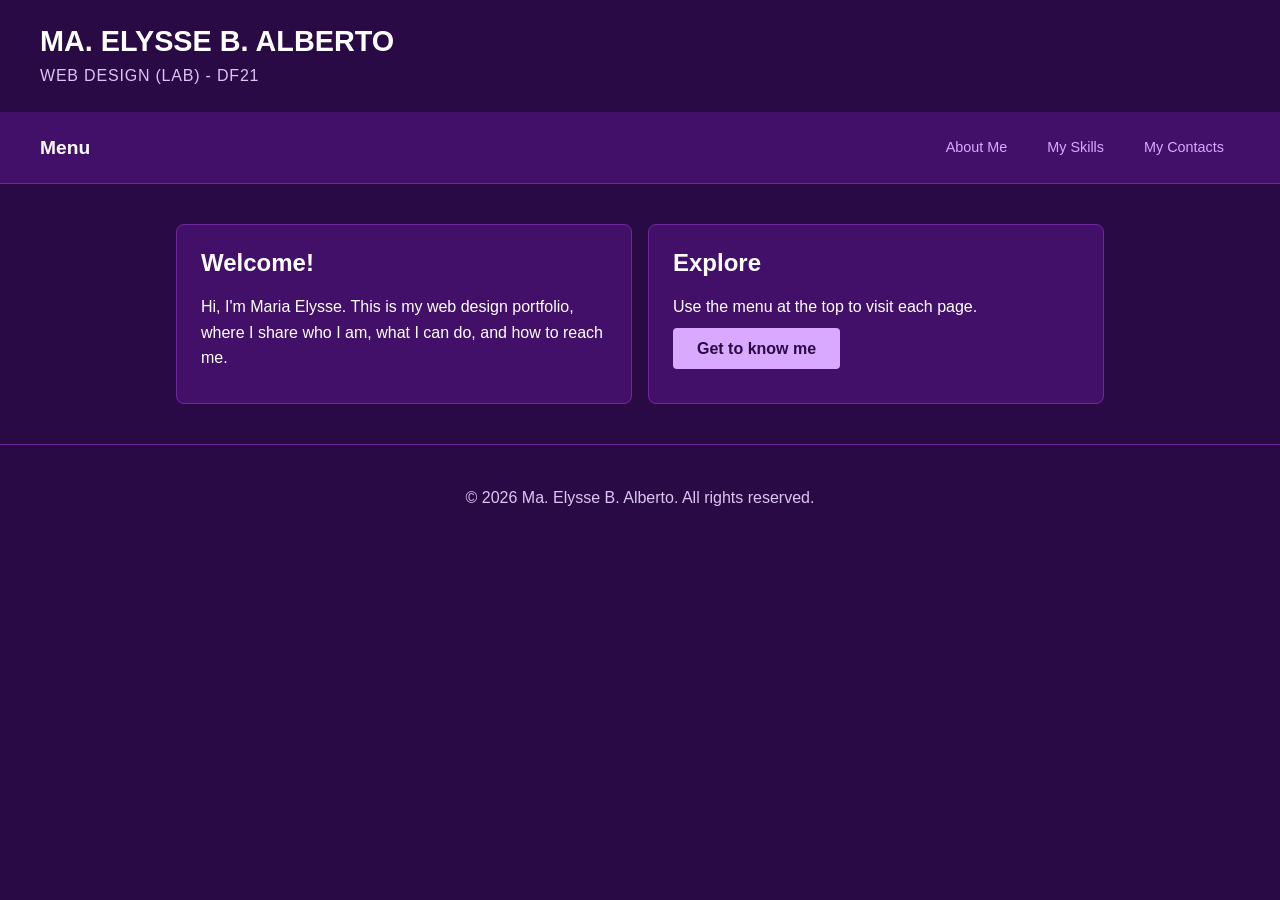
<file: index.html>
<!DOCTYPE html>
<html lang="en">
<head>
  <meta charset="UTF-8">
  <meta name="viewport" content="width=device-width, initial-scale=1.0">
  <title>My Web Design Portfolio</title>
  <link rel="stylesheet" href="css/style.css">
</head>
<body>

  <header>
    <h1>MA. ELYSSE B. ALBERTO</h1>
    <p>WEB DESIGN (LAB) - DF21</p>
  </header>

  <nav aria-label="Main navigation">
    <h2>Menu</h2>
    <ul>
      <li><a href="about.html">About Me</a></li>
      <li><a href="skills.html">My Skills</a></li>
      <li><a href="contact.html">My Contacts</a></li>
    </ul>
  </nav>

  <main>
    <div class="card-row">
      <section class="card">
        <h2>Welcome!</h2>
        <p>
          Hi, I'm Maria Elysse. This is my web design portfolio, where I
          share who I am, what I can do, and how to reach me.
        </p>
      </section>
      <section class="card">
        <h2>Explore</h2>
        <p>Use the menu at the top to visit each page.</p>
        <p><a class="button" href="about.html">Get to know me</a></p>
      </section>
    </div>
  </main>

  <footer>
    <p>&copy; 2026 Ma. Elysse B. Alberto. All rights reserved.</p>
  </footer>

</body>
</html>
</file>
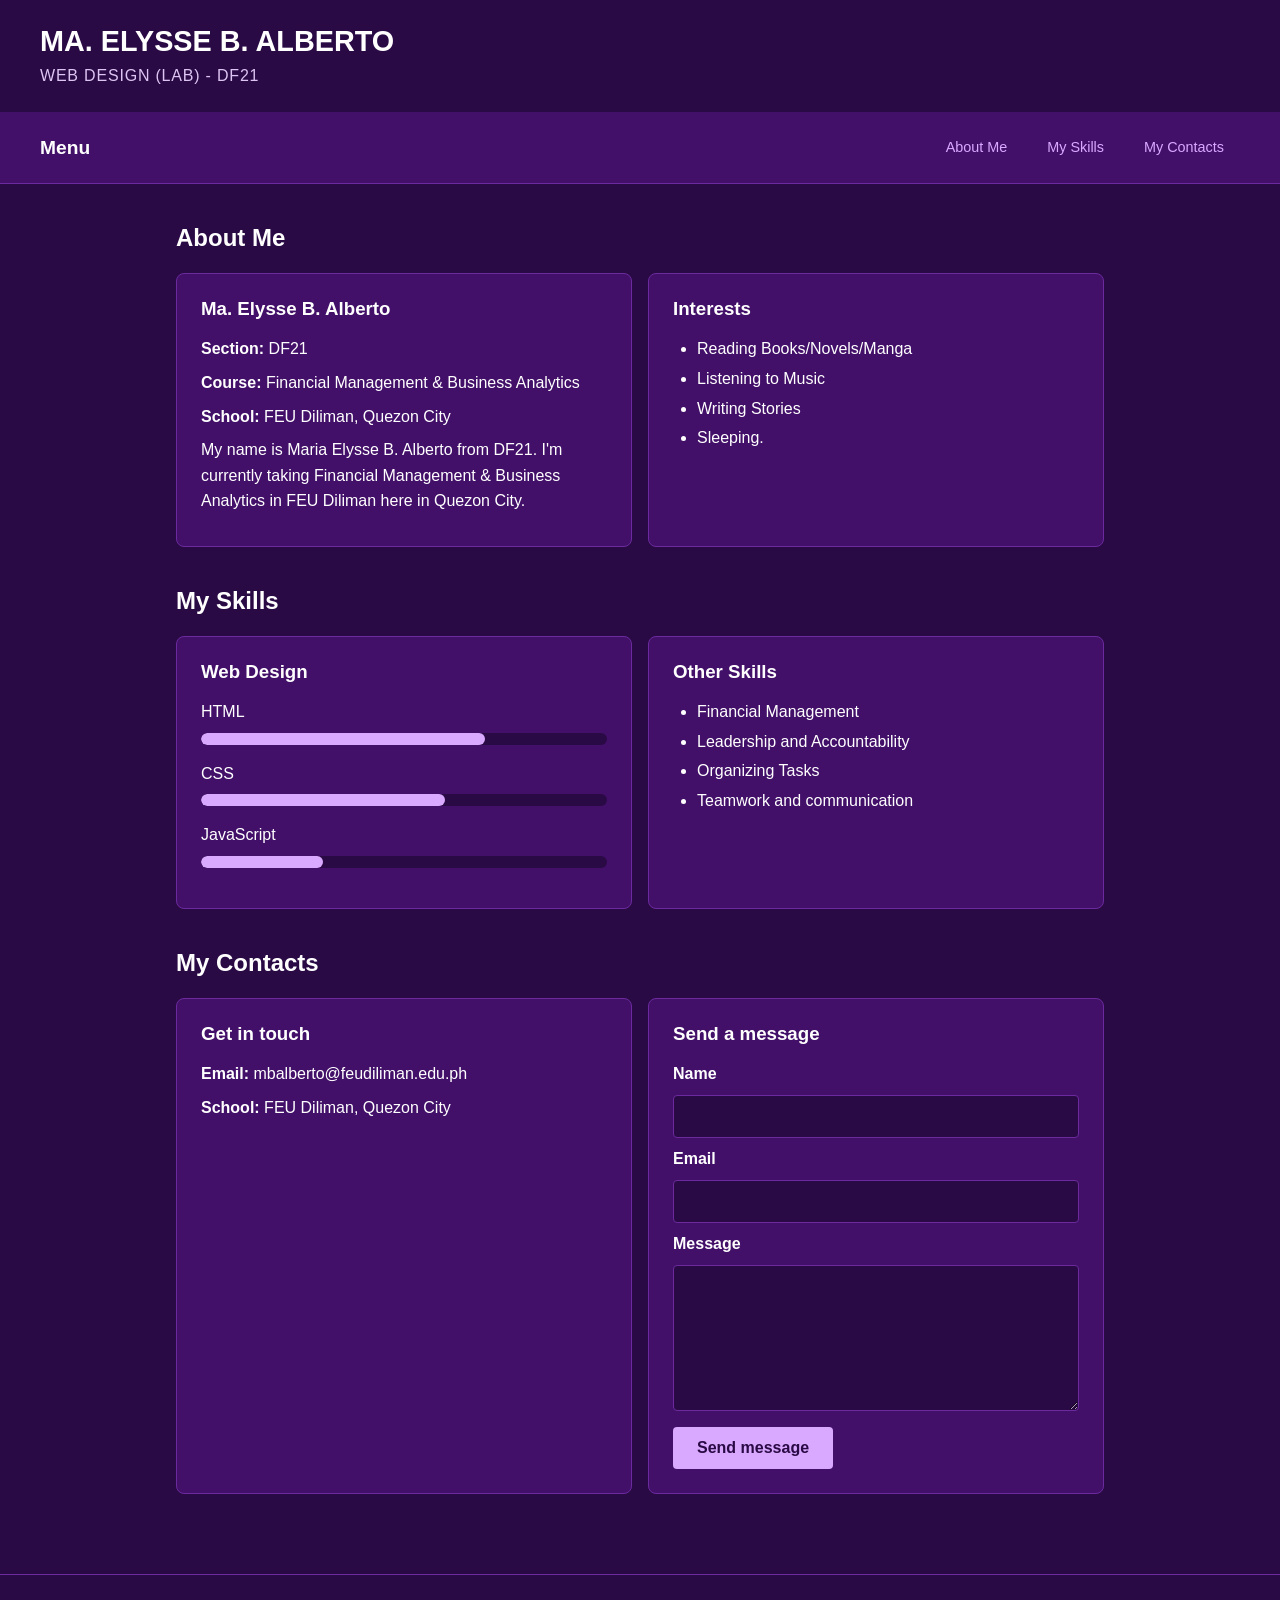
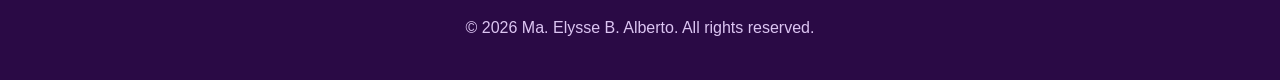
<file: about.html>
<!DOCTYPE html>
<html lang="en">
<head>
  <meta charset="UTF-8">
  <meta name="viewport" content="width=device-width, initial-scale=1.0">
  <title>My Web Design Portfolio</title>

  <style>
    /* ---------- Design tokens ---------- */
    :root {
      --space-1: 0.25rem;
      --space-2: 0.5rem;
      --space-3: 1rem;
      --space-4: 1.5rem;
      --space-5: 2.5rem;

      --color-bg: #2a0a45;
      --color-surface: #431069;
      --color-border: #6b2a9e;
      --color-text: #ffffff;
      --color-text-muted: #dcc5f2;
      --color-primary: #d9a8ff;
      --color-primary-hover: #ecd0ff;
      --color-on-primary: #2a0a45;

      --font-body: Arial, Helvetica, sans-serif;
      --max-width: 60rem;
    }

    /* ---------- Base ---------- */
    *, *::before, *::after { box-sizing: border-box; }

    html { scroll-behavior: smooth; }

    body {
      margin: 0;
      min-height: 100vh;
      font-family: var(--font-body);
      line-height: 1.6;
      color: var(--color-text);
      background: var(--color-bg);
    }

    h1, h2, h3 { line-height: 1.2; margin-top: 0; }

    /* ---------- Header ---------- */
    header {
      padding: var(--space-4) var(--space-5);
      background: var(--color-bg);
    }

    header h1 { margin: 0; font-size: 1.8rem; }

    header p {
      margin: var(--space-1) 0 0;
      color: var(--color-text-muted);
      letter-spacing: 0.05em;
    }

    /* ---------- Navigation (Flexbox) ---------- */
    nav {
      position: sticky;
      top: 0;
      display: flex;
      flex-wrap: wrap;
      align-items: center;
      justify-content: space-between;
      gap: var(--space-2);
      padding: var(--space-3) var(--space-5);
      background: var(--color-surface);
      border-bottom: 1px solid var(--color-border);
    }

    nav h2 { margin: 0; font-size: 1.2rem; }

    nav ul {
      display: flex;
      flex-wrap: wrap;
      gap: var(--space-2);
      margin: 0;
      padding: 0;
      list-style: none;
    }

    nav a {
      display: inline-block;
      padding: var(--space-2) var(--space-3);
      border-radius: var(--space-1);
      color: var(--color-primary);
      font-size: 0.9rem;
      text-decoration: none;
      transition: background-color 0.2s ease, color 0.2s ease;
    }

    nav a:hover {
      background: var(--color-primary);
      color: var(--color-on-primary);
    }

    nav a:focus {
      outline: 3px solid var(--color-primary-hover);
      outline-offset: 2px;
    }

    /* ---------- Layout ---------- */
    main {
      max-width: var(--max-width);
      margin: 0 auto;
      padding: var(--space-5) var(--space-3);
    }

    section.page-section { margin-bottom: var(--space-5); scroll-margin-top: 5rem; }

    .card-row { display: flex; flex-wrap: wrap; gap: var(--space-3); }

    .card {
      flex: 1 1 18rem;
      padding: var(--space-4);
      background: var(--color-surface);
      border: 1px solid var(--color-border);
      border-radius: var(--space-2);
    }

    .card h3 { margin-bottom: var(--space-3); }
    .card p { margin: 0 0 var(--space-2); }
    .card ul { margin: 0; padding-left: var(--space-4); }
    .card li { margin-bottom: var(--space-1); }

    /* ---------- Skills ---------- */
    .skill { margin-bottom: var(--space-3); }

    .skill-bar {
      height: 0.75rem;
      background: var(--color-bg);
      border-radius: 999px;
      overflow: hidden;
    }

    .skill-bar span {
      display: block;
      height: 100%;
      background: var(--color-primary);
      border-radius: 999px;
    }

    /* ---------- Buttons ---------- */
    button {
      padding: var(--space-2) var(--space-4);
      border: none;
      border-radius: var(--space-1);
      background: var(--color-primary);
      color: var(--color-on-primary);
      font: inherit;
      font-weight: bold;
      cursor: pointer;
      transition: background-color 0.2s ease;
    }

    button:hover { background: var(--color-primary-hover); }

    button:focus {
      outline: 3px solid var(--color-primary-hover);
      outline-offset: 2px;
    }

    /* ---------- Contact form (Flexbox, fields stacked) ---------- */
    form { display: flex; flex-direction: column; gap: var(--space-2); }

    label { font-weight: bold; }

    input, textarea {
      padding: var(--space-2) var(--space-3);
      border: 1px solid var(--color-border);
      border-radius: var(--space-1);
      background: var(--color-bg);
      color: var(--color-text);
      font: inherit;
    }

    input:focus, textarea:focus {
      outline: 3px solid var(--color-primary);
      outline-offset: 1px;
    }

    form button { align-self: flex-start; margin-top: var(--space-2); }

    /* ---------- Footer ---------- */
    footer {
      padding: var(--space-4);
      text-align: center;
      color: var(--color-text-muted);
      border-top: 1px solid var(--color-border);
    }

    /* ---------- Media queries ---------- */
    @media (max-width: 48rem) {
      header, nav { padding-left: var(--space-3); padding-right: var(--space-3); }
    }

    @media (max-width: 30rem) {
      header h1 { font-size: 1.4rem; }
      nav { position: static; flex-direction: column; align-items: flex-start; }
      nav ul { width: 100%; flex-direction: column; }
      nav a { display: block; }
      .card { flex-basis: 100%; }
      form button { align-self: stretch; }
    }
  </style>
</head>
<body>

  <header>
    <h1>MA. ELYSSE B. ALBERTO</h1>
    <p>WEB DESIGN (LAB) - DF21</p>
  </header>

  <nav aria-label="Main navigation">
    <h2>Menu</h2>
    <ul>
      <li><a href="#about">About Me</a></li>
      <li><a href="#skills">My Skills</a></li>
      <li><a href="#contact">My Contacts</a></li>
    </ul>
  </nav>

  <main>

    <section class="page-section" id="about">
      <h2>About Me</h2>
      <div class="card-row">
        <div class="card">
          <h3>Ma. Elysse B. Alberto</h3>
          <p><strong>Section:</strong> DF21</p>
          <p><strong>Course:</strong> Financial Management &amp; Business Analytics</p>
          <p><strong>School:</strong> FEU Diliman, Quezon City</p>
          <p>
            My name is Maria Elysse B. Alberto from DF21. I'm currently taking
            Financial Management &amp; Business Analytics in FEU Diliman here
            in Quezon City.
          </p>
        </div>
        <div class="card">
          <h3>Interests</h3>
          <ul>
            <!-- Replace these with your own interests -->
            <li>Reading Books/Novels/Manga</li>
            <li>Listening to Music</li>
            <li>Writing Stories</li>
            <li>Sleeping.</li>
          </ul>
        </div>
      </div>
    </section>

    <section class="page-section" id="skills">
      <h2>My Skills</h2>
      <div class="card-row">
        <div class="card">
          <h3>Web Design</h3>
          <div class="skill">
            <p>HTML</p>
            <div class="skill-bar"><span style="width: 70%;"></span></div>
          </div>
          <div class="skill">
            <p>CSS</p>
            <div class="skill-bar"><span style="width: 60%;"></span></div>
          </div>
          <div class="skill">
            <p>JavaScript</p>
            <div class="skill-bar"><span style="width: 30%;"></span></div>
          </div>
        </div>
        <div class="card">
          <h3>Other Skills</h3>
          <ul>
            <li>Financial Management</li>
            <li>Leadership and Accountability</li>
            <li>Organizing Tasks</li>
            <li>Teamwork and communication</li>
          </ul>
        </div>
      </div>
    </section>

    <section class="page-section" id="contact">
      <h2>My Contacts</h2>
      <div class="card-row">
        <div class="card">
          <h3>Get in touch</h3>
          <!-- Replace the email below with your own -->
          <p><strong>Email:</strong> mbalberto@feudiliman.edu.ph</p>
          <p><strong>School:</strong> FEU Diliman, Quezon City</p>
        </div>
        <div class="card">
          <h3>Send a message</h3>
          <form action="#" method="post">
            <label for="name">Name</label>
            <input type="text" id="name" name="name" required>

            <label for="email">Email</label>
            <input type="email" id="email" name="email" required>

            <label for="message">Message</label>
            <textarea id="message" name="message" rows="5" required></textarea>

            <button type="submit">Send message</button>
          </form>
        </div>
      </div>
    </section>

  </main>

  <footer>
    <p>&copy; 2026 Ma. Elysse B. Alberto. All rights reserved.</p>
  </footer>

</body>
</html>
</file>
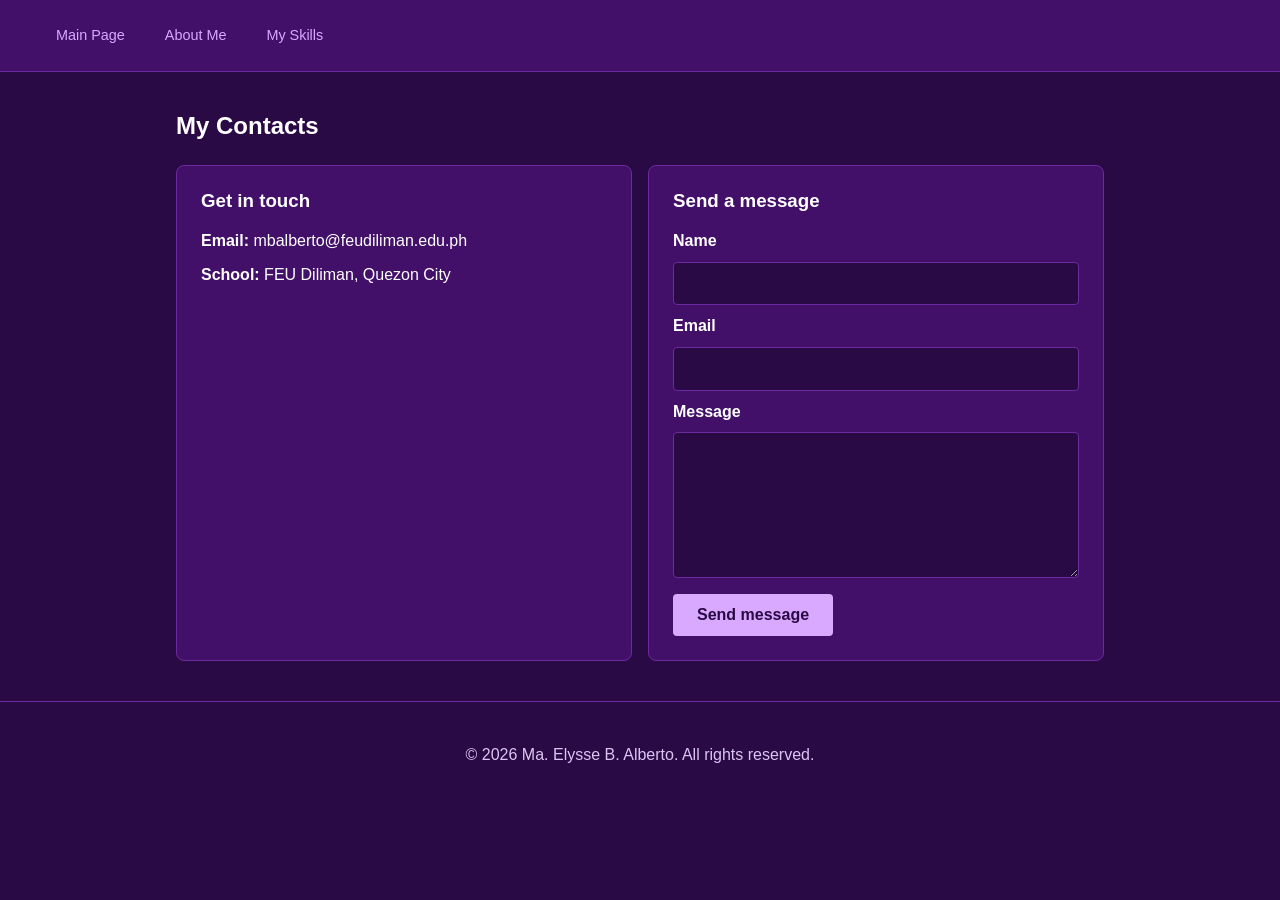
<file: contact.html>
<!DOCTYPE html>
<html lang="en">
<head>
  <meta charset="UTF-8">
  <meta name="viewport" content="width=device-width, initial-scale=1.0">
  <title>My Contacts</title>
  <link rel="stylesheet" href="css/style.css">
</head>
<body>

  <nav aria-label="Main navigation">
    <ul>
      <li><a href="index.html">Main Page</a></li>
      <li><a href="about.html">About Me</a></li>
      <li><a href="skills.html">My Skills</a></li>
    </ul>
  </nav>

  <main>
    <h2>My Contacts</h2>

    <div class="card-row">
      <section class="card">
        <h3>Get in touch</h3>
        <!-- Replace the email below with your own -->
        <p><strong>Email:</strong> mbalberto@feudiliman.edu.ph</p>
        <p><strong>School:</strong> FEU Diliman, Quezon City</p>
      </section>

      <section class="card">
        <h3>Send a message</h3>
        <!-- Contact form (Flexbox, one direction: fields stacked) -->
        <form action="#" method="post">
          <label for="name">Name</label>
          <input type="text" id="name" name="name" required>

          <label for="email">Email</label>
          <input type="email" id="email" name="email" required>

          <label for="message">Message</label>
          <textarea id="message" name="message" rows="5" required></textarea>

          <button type="submit">Send message</button>
        </form>
      </section>
    </div>
  </main>

  <footer>
    <p>&copy; 2026 Ma. Elysse B. Alberto. All rights reserved.</p>
  </footer>

</body>
</html>
</file>
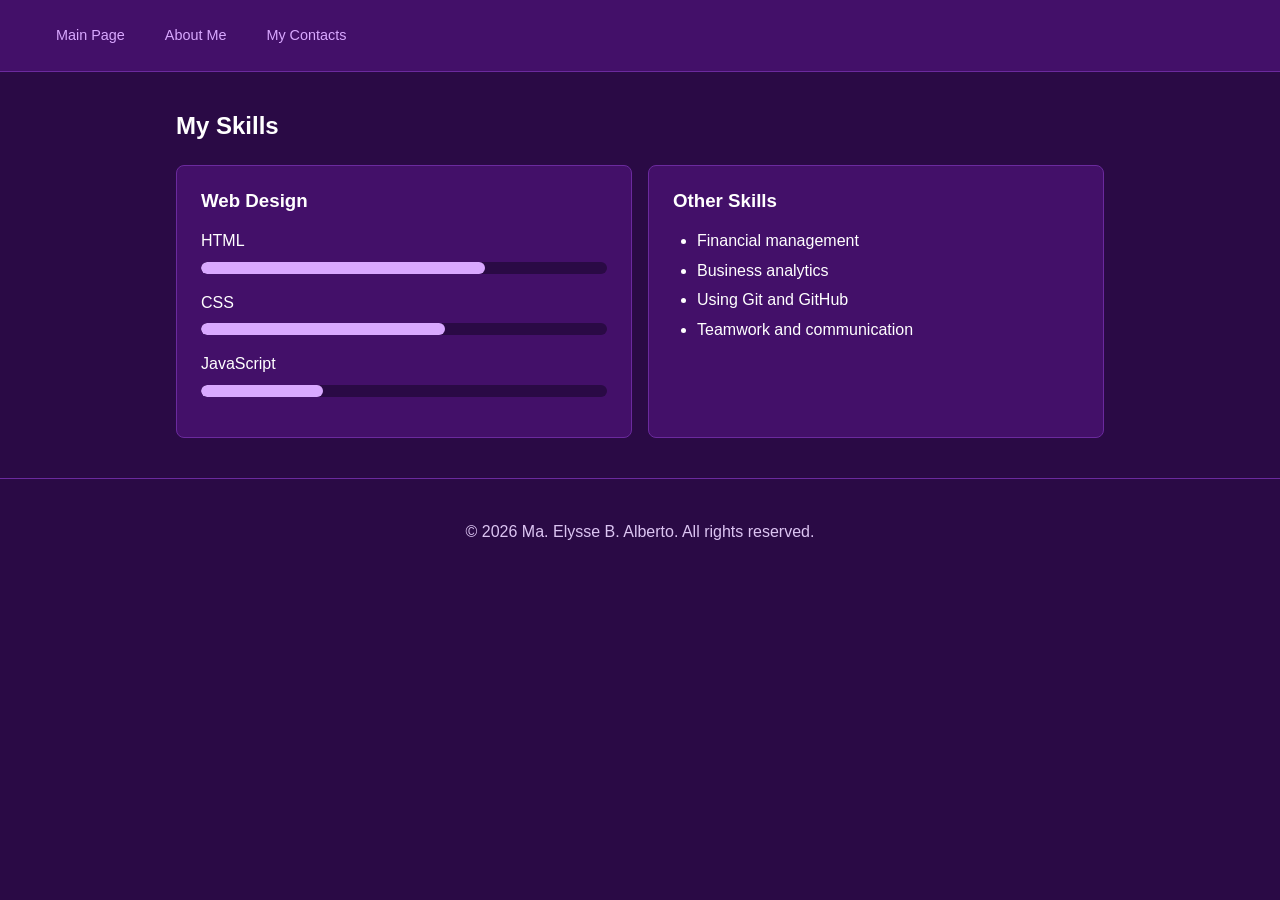
<file: skills.html>
<!DOCTYPE html>
<html lang="en">
<head>
  <meta charset="UTF-8">
  <meta name="viewport" content="width=device-width, initial-scale=1.0">
  <title>My Skills</title>
  <link rel="stylesheet" href="css/style.css">
</head>
<body>

  <nav aria-label="Main navigation">
    <ul>
      <li><a href="index.html">Main Page</a></li>
      <li><a href="about.html">About Me</a></li>
      <li><a href="contact.html">My Contacts</a></li>
    </ul>
  </nav>

  <main>
    <h2>My Skills</h2>

    <div class="card-row">
      <section class="card">
        <h3>Web Design</h3>

        <div class="skill">
          <p>HTML</p>
          <div class="skill-bar"><span style="width: 70%;"></span></div>
        </div>

        <div class="skill">
          <p>CSS</p>
          <div class="skill-bar"><span style="width: 60%;"></span></div>
        </div>

        <div class="skill">
          <p>JavaScript</p>
          <div class="skill-bar"><span style="width: 30%;"></span></div>
        </div>
      </section>

      <section class="card">
        <h3>Other Skills</h3>
        <ul>
          <li>Financial management</li>
          <li>Business analytics</li>
          <li>Using Git and GitHub</li>
          <li>Teamwork and communication</li>
        </ul>
      </section>
    </div>
  </main>

  <footer>
    <p>&copy; 2026 Ma. Elysse B. Alberto. All rights reserved.</p>
  </footer>

</body>
</html>
</file>
<file: css/style.css>
/* ==========================================================
   Web Design Portfolio - style.css
   Purple theme | Flexbox navigation | Media queries
   ========================================================== */

/* ---------- Design tokens ---------- */
:root {
  --space-1: 0.25rem;
  --space-2: 0.5rem;
  --space-3: 1rem;
  --space-4: 1.5rem;
  --space-5: 2.5rem;

  --color-bg: #2a0a45;
  --color-surface: #431069;
  --color-border: #6b2a9e;
  --color-text: #ffffff;
  --color-text-muted: #dcc5f2;
  --color-primary: #d9a8ff;
  --color-primary-hover: #ecd0ff;
  --color-on-primary: #2a0a45;

  --font-body: Arial, Helvetica, sans-serif;
  --max-width: 60rem;
}

/* ---------- Reset / base ---------- */
*,
*::before,
*::after {
  box-sizing: border-box;
}

body {
  margin: 0;
  min-height: 100vh;
  font-family: var(--font-body);
  line-height: 1.6;
  color: var(--color-text);
  background: var(--color-bg);
}

h1, h2, h3 {
  line-height: 1.2;
  margin-top: 0;
}

img {
  max-width: 100%;
  height: auto;
}

/* ---------- Header ---------- */
header {
  padding: var(--space-4) var(--space-5);
  background: var(--color-bg);
}

header h1 {
  margin: 0;
  font-size: 1.8rem;
}

header p {
  margin: var(--space-1) 0 0;
  color: var(--color-text-muted);
  letter-spacing: 0.05em;
}

/* ---------- Navigation (Flexbox) ---------- */
nav {
  display: flex;
  flex-wrap: wrap;
  align-items: center;
  justify-content: space-between;
  gap: var(--space-2);
  padding: var(--space-3) var(--space-5);
  background: var(--color-surface);
  border-bottom: 1px solid var(--color-border);
}

nav h2 {
  margin: 0;
  font-size: 1.2rem;
}

nav ul {
  display: flex;
  flex-wrap: wrap;
  gap: var(--space-2);
  margin: 0;
  padding: 0;
  list-style: none;
}

nav a {
  display: inline-block;
  padding: var(--space-2) var(--space-3);
  border-radius: var(--space-1);
  color: var(--color-primary);
  font-size: 0.9rem;
  text-decoration: none;
  /* smooth colour change on hover and focus */
  transition: background-color 0.2s ease, color 0.2s ease;
}

nav a:hover {
  background: var(--color-primary);
  color: var(--color-on-primary);
}

nav a:focus {
  outline: 3px solid var(--color-primary-hover);
  outline-offset: 2px;
}

/* ---------- Page layout ---------- */
main {
  max-width: var(--max-width);
  margin: 0 auto;
  padding: var(--space-5) var(--space-3);
}

main > h2 {
  margin-bottom: var(--space-4);
}

/* ---------- Cards (Flexbox row, wraps on small screens) ---------- */
.card-row {
  display: flex;
  flex-wrap: wrap;
  gap: var(--space-3);
}

.card {
  flex: 1 1 18rem;
  padding: var(--space-4);
  background: var(--color-surface);
  border: 1px solid var(--color-border);
  border-radius: var(--space-2);
}

.card h2,
.card h3 {
  margin-bottom: var(--space-3);
}

.card p {
  margin: 0 0 var(--space-2);
}

.card ul {
  margin: 0;
  padding-left: var(--space-4);
}

.card li {
  margin-bottom: var(--space-1);
}

/* ---------- Skills ---------- */
.skill {
  margin-bottom: var(--space-3);
}

.skill-bar {
  height: 0.75rem;
  background: var(--color-bg);
  border-radius: 999px;
  overflow: hidden;
}

.skill-bar span {
  display: block;
  height: 100%;
  background: var(--color-primary);
  border-radius: 999px;
}

/* ---------- Buttons ---------- */
.button,
button {
  display: inline-block;
  padding: var(--space-2) var(--space-4);
  border: none;
  border-radius: var(--space-1);
  background: var(--color-primary);
  color: var(--color-on-primary);
  font: inherit;
  font-weight: bold;
  text-decoration: none;
  cursor: pointer;
  transition: background-color 0.2s ease;
}

.button:hover,
button:hover {
  background: var(--color-primary-hover);
}

.button:focus,
button:focus {
  outline: 3px solid var(--color-primary-hover);
  outline-offset: 2px;
}

/* ---------- Contact form (Flexbox, one direction: fields stacked) ---------- */
form {
  display: flex;
  flex-direction: column;
  gap: var(--space-2);
}

label {
  font-weight: bold;
}

input,
textarea {
  padding: var(--space-2) var(--space-3);
  border: 1px solid var(--color-border);
  border-radius: var(--space-1);
  background: var(--color-bg);
  color: var(--color-text);
  font: inherit;
}

input:focus,
textarea:focus {
  outline: 3px solid var(--color-primary);
  outline-offset: 1px;
}

form button {
  align-self: flex-start;
  margin-top: var(--space-2);
}

/* ---------- Footer ---------- */
footer {
  padding: var(--space-4);
  text-align: center;
  color: var(--color-text-muted);
  border-top: 1px solid var(--color-border);
}

/* ==========================================================
   MEDIA QUERIES
   ========================================================== */

/* Tablets and smaller */
@media (max-width: 48rem) {
  header,
  nav {
    padding-left: var(--space-3);
    padding-right: var(--space-3);
  }
}

/* Phones */
@media (max-width: 30rem) {
  header h1 {
    font-size: 1.4rem;
  }

  nav {
    flex-direction: column;
    align-items: flex-start;
  }

  nav ul {
    width: 100%;
    flex-direction: column;
  }

  nav a {
    display: block;
  }

  .card {
    flex-basis: 100%;
  }

  form button {
    align-self: stretch;
  }
@media (prefers-reduced-motion: reduce) {
   nav a,
   .btn {
      transition: none;
   }
.btn:hover {
      transform: none;
}
}
</file>
